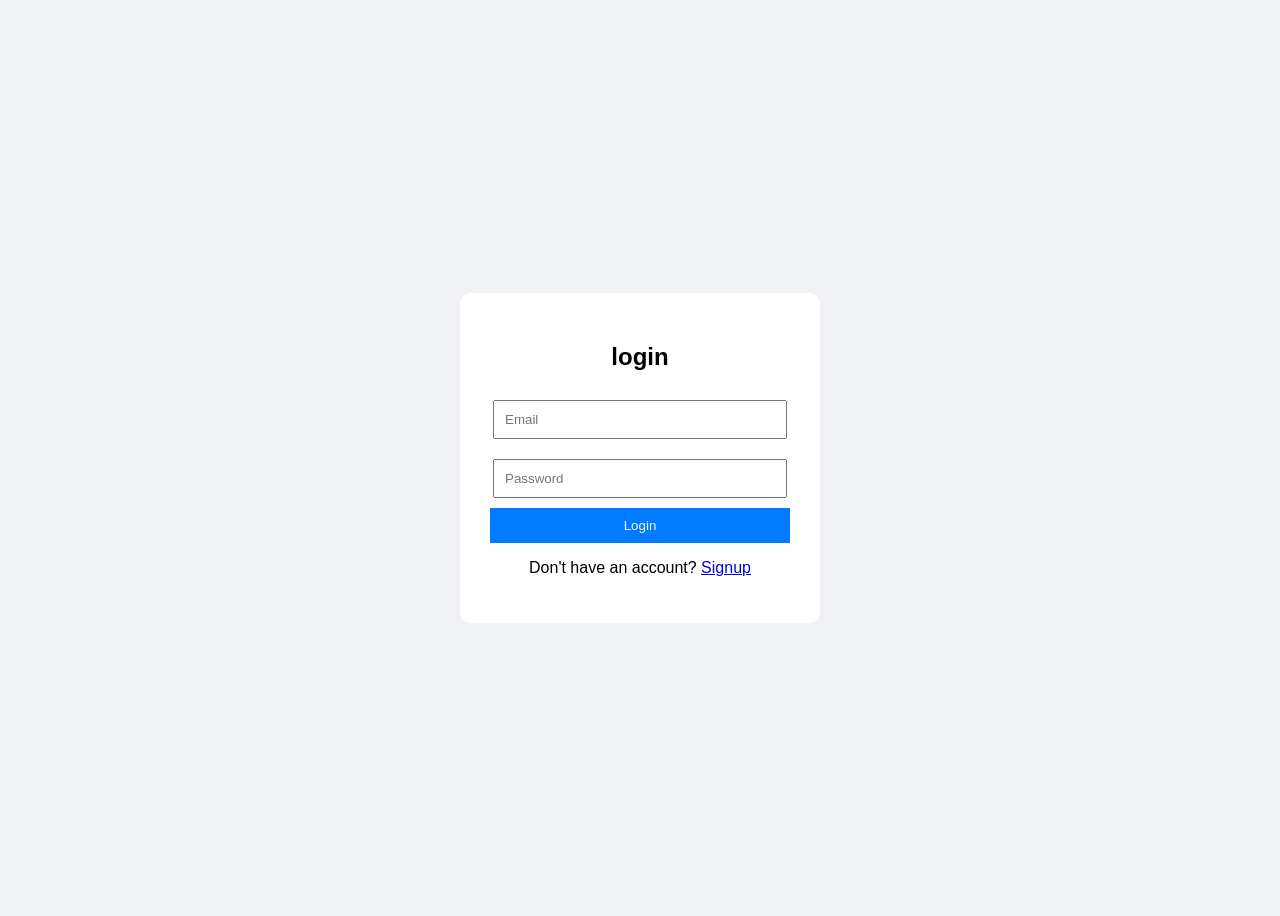
<file: frontend/index.html>
<!DOCTYPE html>
<html>
<head>
    <title>Login</title>
    <link rel="stylesheet" href="style.css">
</head>
<body>

<div class="container">
    <h2>login</h2>
    <form id="loginForm">
        <input type="email" placeholder="Email" required id="loginEmail">
        <input type="password" placeholder="Password" required id="loginPassword">
        <button type="submit">Login</button>
    </form>

    <p>Don't have an account? <a href="signup.html">Signup</a></p>
</div>

<script src="script.js"></script>
</body>
</html>
</file>
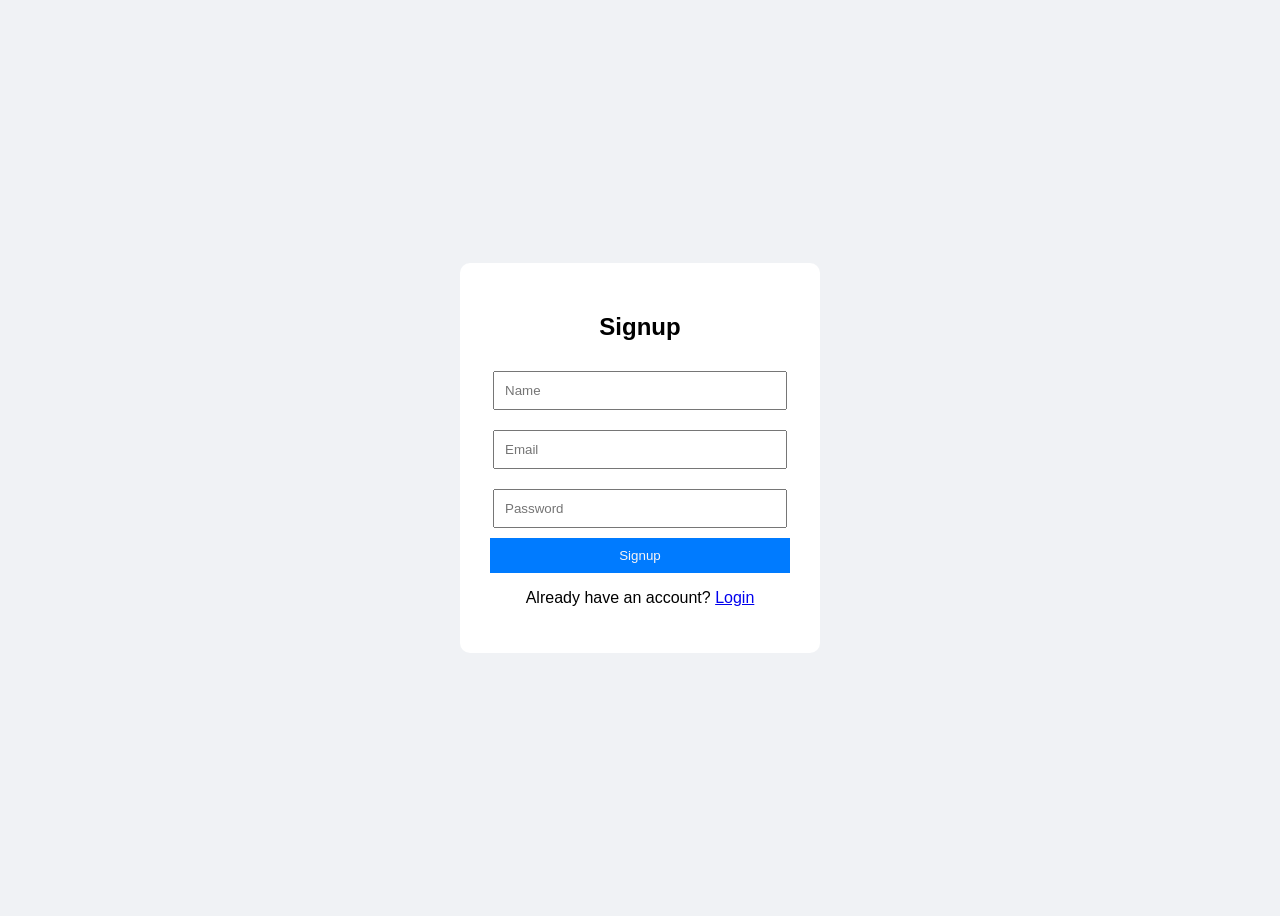
<file: frontend/signup.html>
<!DOCTYPE html>
<html>
<head>
    <title>Signup</title>
    <link rel="stylesheet" href="style.css">
</head>
<body>

<div class="container">
    <h2>Signup</h2>
    <form id="signupForm">
        <input type="text" placeholder="Name" required id="name">
        <input type="email" placeholder="Email" required id="email">
        <input type="password" placeholder="Password" required id="password">
        <button type="submit">Signup</button>
    </form>

    <p>Already have an account? <a href="index.html">Login</a></p>
</div>

<script src="script.js"></script>
</body>
</html>
</file>
<file: frontend/style.css>
body {
    font-family: Arial;
    background: #f0f2f5;
    display: flex;
    justify-content: center;
    align-items: center;
    height: 100vh;
}

.container {
    background: white;
    padding: 30px;
    border-radius: 10px;
    width: 300px;
    text-align: center;
}

input {
    width: 90%;
    padding: 10px;
    margin: 10px 0;
}

button {
    padding: 10px;
    width: 100%;
    background: #007bff;
    color: rgb(247, 244, 244);
    border: none;
    cursor: pointer;
}

button:hover {
    background: #0056b3;
}
</file>
